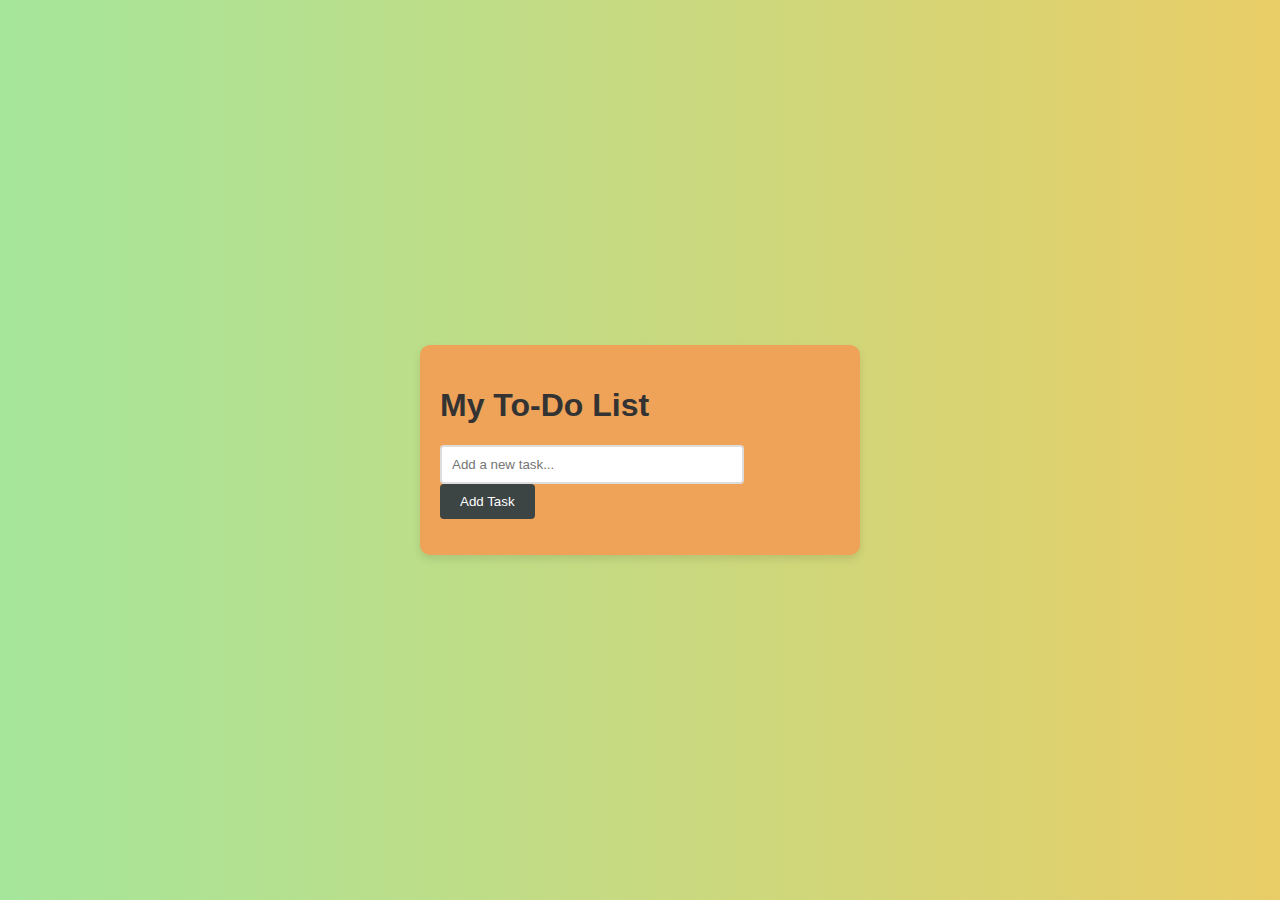
<file: index.html>
<!DOCTYPE html>
<html lang="en">
<head>
  <meta charset="UTF-8">
  <meta name="viewport" content="width=device-width, initial-scale=1.0">
  <title>To-Do List App</title>
  <link rel="stylesheet" href="./todo.css">
</head>
<body>
  <!-- To-Do List will be added here -->

  <div id="todo-app">
    <h1>My To-Do List</h1>
    <form id="todo-form">
        <input type="text" id="todo-input" placeholder="Add a new task...">
        <button type="submit">Add Task</button>
    </form>
    <ul id="todo-list">
        <!-- Tasks will be added here -->

        
    </ul>
  </div>
  <script src="./todo.js"></script>
</body>
</html>
</file>
<file: todo.css>
body {
    font-family: 'Arial', sans-serif;
    display: flex;
    flex-direction: column;
    justify-content: center;
    align-items: center;
    height: 100vh;
    margin: 0;
    background: linear-gradient(to right, #a5e69b, #e9cd66);
    color: #333;
  }
  #todo-app {
    width: 80%;
    max-width: 400px;
    margin: 0 auto;
    padding: 20px;
    background-color: #eea359;
    border-radius: 10px;
    box-shadow: 0 4px 8px rgba(0, 0, 0, 0.1);
  }
  #todo-form input[type="text"] {
    width: 70%;
    padding: 10px;
    border: 2px solid #ddd;
    border-radius: 4px;
    margin-right: 10px;
  }
  #todo-form button {
    padding: 10px 20px;
    background-color: #3c4444;
    color: white;
    border: none;
    border-radius: 4px;
    cursor: pointer;
    transition: background-color 0.3s;
  }
  #todo-form button:hover {
    background-color: #4682B4;
  }
  
  #todo-list {
    list-style: none;
    padding: 0;
  }
  #todo-list li {
    background-color: #f9f9f9;
    margin-top: 10px;
    padding: 10px;
    border-radius: 4px;
    display: flex;
    justify-content: space-between;
    align-items: center;
  }
</file>
